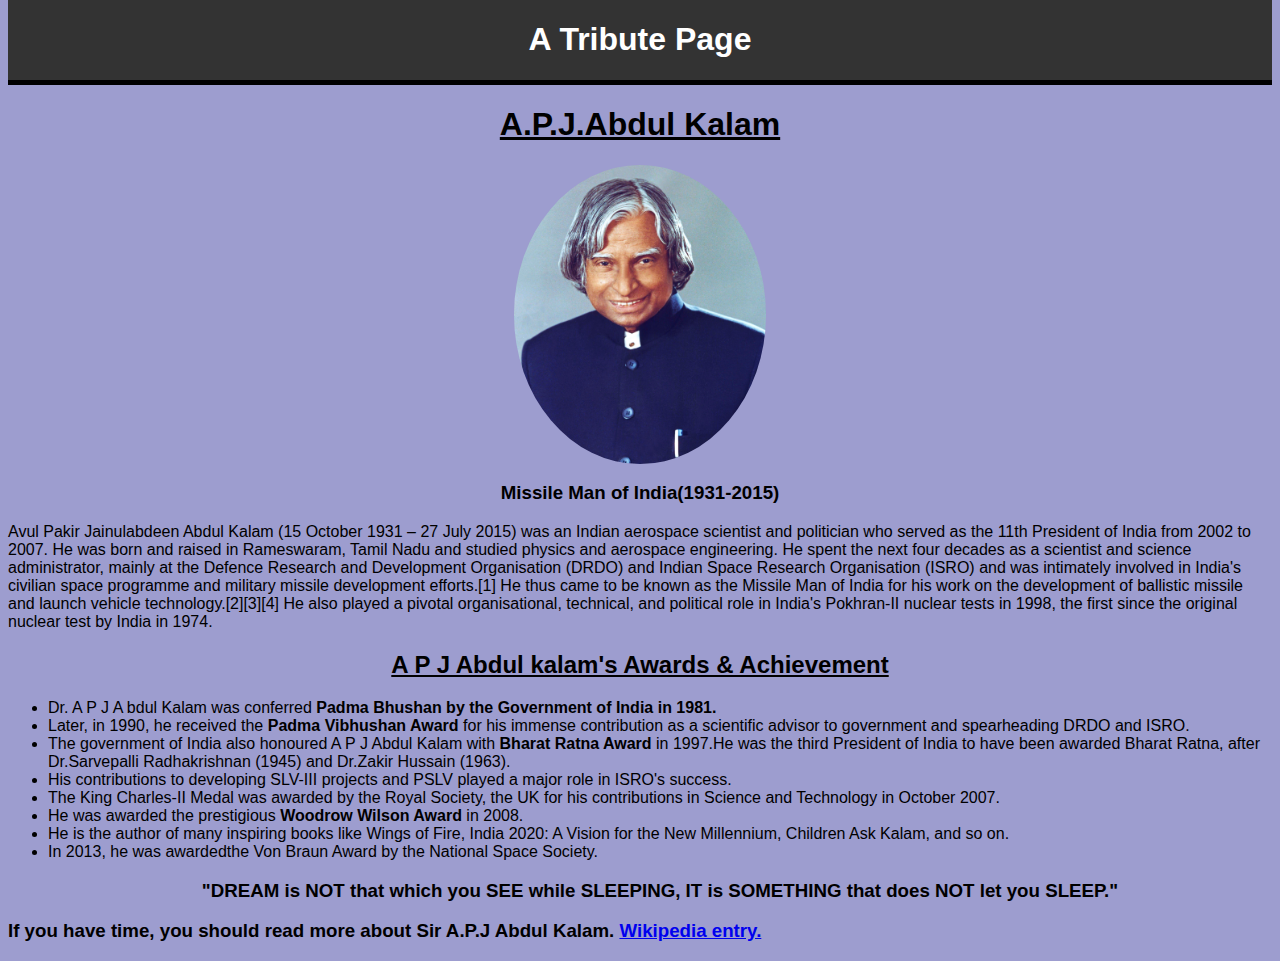
<file: HTML CSS Assignment/1. A Tribute Page/index.html>
<!DOCTYPE html>
<html lang="en">
<head>
    <meta charset="UTF-8">
    <meta http-equiv="X-UA-Compatible" content="IE=edge">
    <meta name="viewport" content="width=device-width, initial-scale=1.0">
    <title>A Tribute Page</title>
    <link rel="stylesheet" href="style.css">
</head>
<body>
    <div class="navbar">
        <h1>A Tribute Page</h1>
    </div>
    <div>
        <h1 class="heading">A.P.J.Abdul Kalam</h1>
        <img src="img.jpg" alt="photo">
        <h3><b><center>Missile Man of India(1931-2015)</center></b><h3p>
    </div>
    <div>
        <p>Avul Pakir Jainulabdeen Abdul Kalam (15 October 1931 – 27 July 2015) was an Indian aerospace scientist and 
            politician who served as the 11th President of India from 2002 to 2007. He was born and raised in Rameswaram,
             Tamil Nadu and studied physics and aerospace engineering. He spent the next four decades as a scientist and 
             science administrator, mainly at the Defence Research and Development Organisation (DRDO) and Indian Space 
             Research Organisation (ISRO) and was intimately involved in India's civilian space programme and military 
             missile development efforts.[1] He thus came to be known as the Missile Man of India for his work on the 
             development of ballistic missile and launch vehicle technology.[2][3][4] He also played a pivotal 
             organisational, technical, and political role in India's Pokhran-II nuclear tests in 1998, the first since 
             the original nuclear test by India in 1974.</p>
    </div>
    <div>
        <h2>A P J Abdul kalam's Awards & Achievement</h2>
        <ul>
            <li>Dr. A P J A bdul Kalam was conferred <b>Padma Bhushan by the Government of India in 1981.</b></li>
            <li>Later, in 1990, he received the <b>Padma Vibhushan Award</b> for his immense contribution as a scientific advisor to government
                 and spearheading DRDO and ISRO.</li>
            <li>The government of India also honoured A P J Abdul Kalam with <b>Bharat Ratna Award</b> in 1997.He was the third President of 
                India to have been awarded Bharat Ratna, after Dr.Sarvepalli Radhakrishnan (1945) and Dr.Zakir Hussain (1963).</li>
            <li>His contributions to developing SLV-III projects and PSLV played a major role in ISRO's success.</li>
            <li>The King Charles-II Medal was awarded by the Royal Society, the UK for his contributions in Science and Technology in October 
                2007.</li>
            <li>He was awarded the prestigious <b>Woodrow Wilson Award</b> in 2008.</li>
            <li>He is the author of many inspiring books like Wings of Fire, India 2020: A Vision for the New Millennium, Children Ask Kalam, 
                and so on.</li>
            <li>In 2013, he was awardedthe Von Braun Award by the National Space Society.</li>
            <h3><center>"DREAM is NOT that which you SEE while SLEEPING, IT is SOMETHING that does NOT let you SLEEP."</center></h3>
        </ul>
        <h3>If you have time, you should read more about Sir A.P.J Abdul Kalam. <a href="https://en.wikipedia.org/wiki/A._P._J._Abdul_Kalam">Wikipedia entry.</a></h3>
    </div>
</body>
</html>
</file>
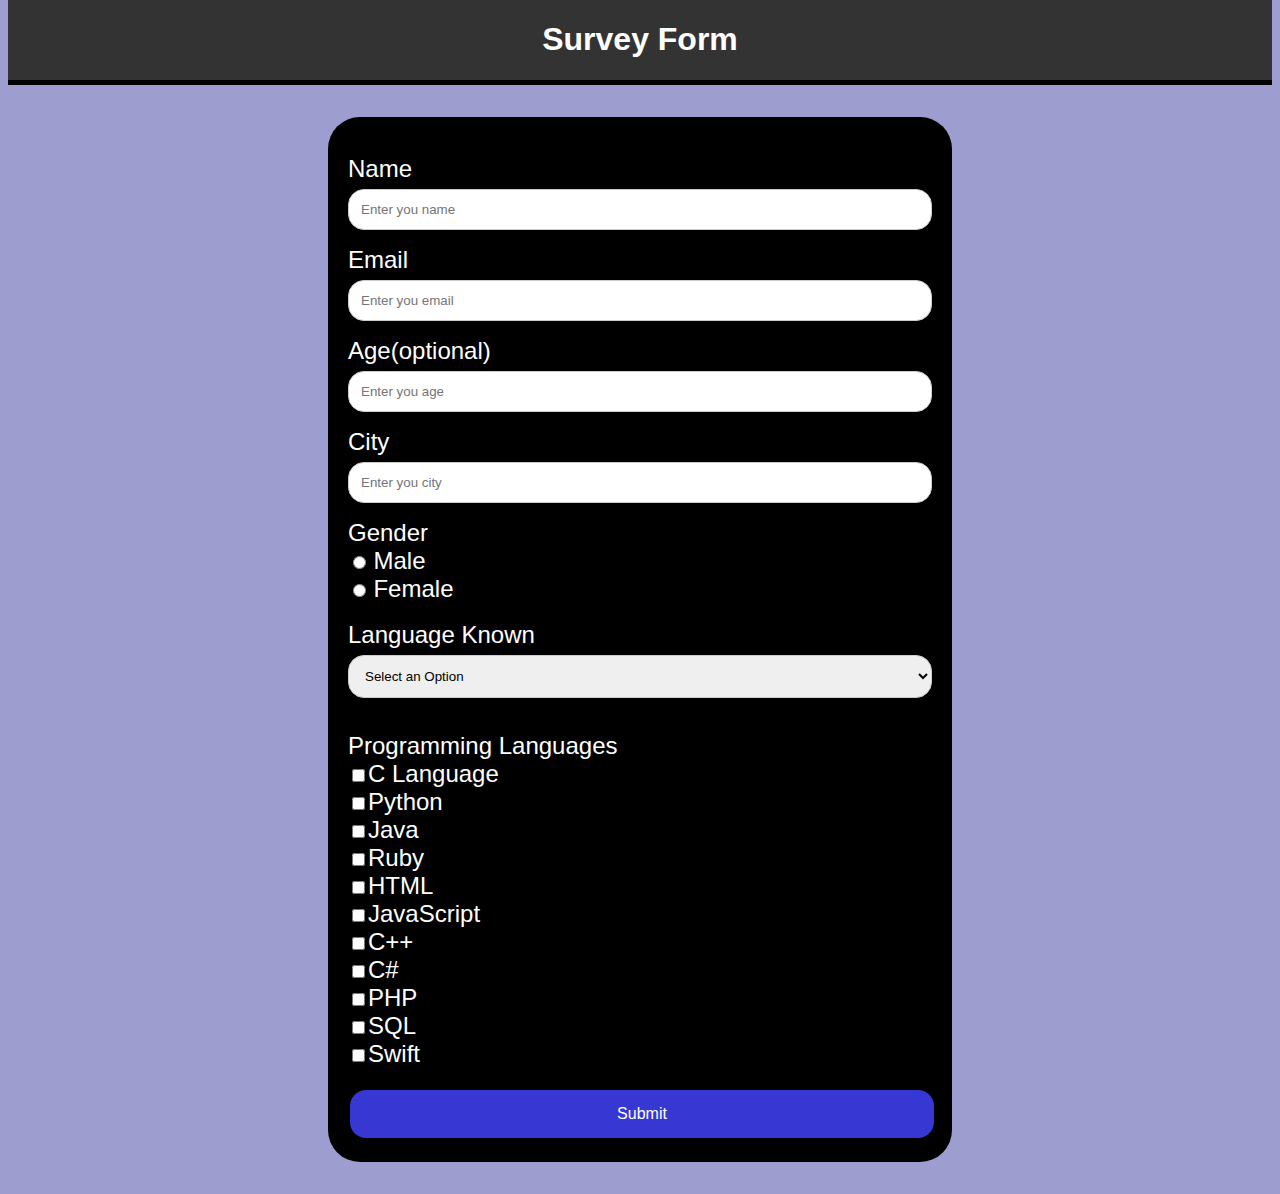
<file: HTML CSS Assignment/2. Webpage Including Form/index.html>
<!DOCTYPE html>
<html lang="en">
<head>
    <meta charset="UTF-8">
    <meta http-equiv="X-UA-Compatible" content="IE=edge">
    <meta name="viewport" content="width=device-width, initial-scale=1.0">
    <title>Webpage Including Form</title>
    <link rel="stylesheet" href="style.css">
</head>
<body>
    <div class="navbar">
        <h1>Survey Form</h1>
    </div>
    <div class="container">
        <form action="#">
            <br/>
            <label for="name">Name</label><br/>
            <input type="text" name="name" id="name" placeholder="Enter you name" required>
            <br/>
            <label for="email">Email</label><br/>
            <input type="email" name="email" id="email" placeholder="Enter you email" required>
            <br/>
            <label for="age">Age(optional)</label><br/>
            <input type="number" name="age" id="age" placeholder="Enter you age" min="1" max="100" step="1">
            <br/>
            <label for="city">City</label>
            <input type="text" name="City" id="city" placeholder="Enter you city">
            <br/>
            <label for="gender">Gender</label><br/>
            <input type="radio" name="gender" id="male" value="male">
            <label for="male">Male</label><br/>
            <input type="radio" name="gender" id="female" value="female">
            <label for="female">Female</label>
            <br/><br/>
            <label for="lang">Language Known</label>
            <div class="see">
              <select name="lang" class="select1">
                <option value="Telugu">Select an Option</option>
                <option value="Telugu">Telugu</option>
                <option value="Hindi">Hindi</option>
                <option value="Urdu">Urdu</option>
                <option value="Punjabi">Punjabi</option>
                <option value="Tamil">Tamil</option>
                <option value="English">English</option>
                <option value="Japanese">Japanese</option>
                <option value="Espanol">Espanol</option>
              </select>
            </div>
            <br/>
            <label for="">Programming Languages</label>
            <div class="checkbox">
                <label><input type="checkbox" value="">C Language</label>
            </div>
            <div class="checkbox">
                <label><input type="checkbox" value="">Python</label>
            </div>
            <div class="checkbox">
                <label><input type="checkbox" value="">Java</label>
            </div>
            <div class="checkbox">
                <label><input type="checkbox" value="">Ruby</label>
            </div>
            <div class="checkbox">
                <label><input type="checkbox" value="">HTML</label>
            </div>
            <div class="checkbox">
                <label><input type="checkbox" value="">JavaScript</label>
            </div>
            <div class="checkbox">
                <label><input type="checkbox" value="">C++</label>
            </div>
            <div class="checkbox">
                <label><input type="checkbox" value="">C#</label>
            </div>
            <div class="checkbox">
                <label><input type="checkbox" value="">PHP</label>
            </div>
            <div class="checkbox">
                <label><input type="checkbox" value="">SQL</label>
            </div><div class="checkbox">
                <label><input type="checkbox" value="">Swift</label>
            </div>
             <br/> 
            <button class="button">Submit</button>
                

        </form>
    </div>
</body>
</html>
</file>
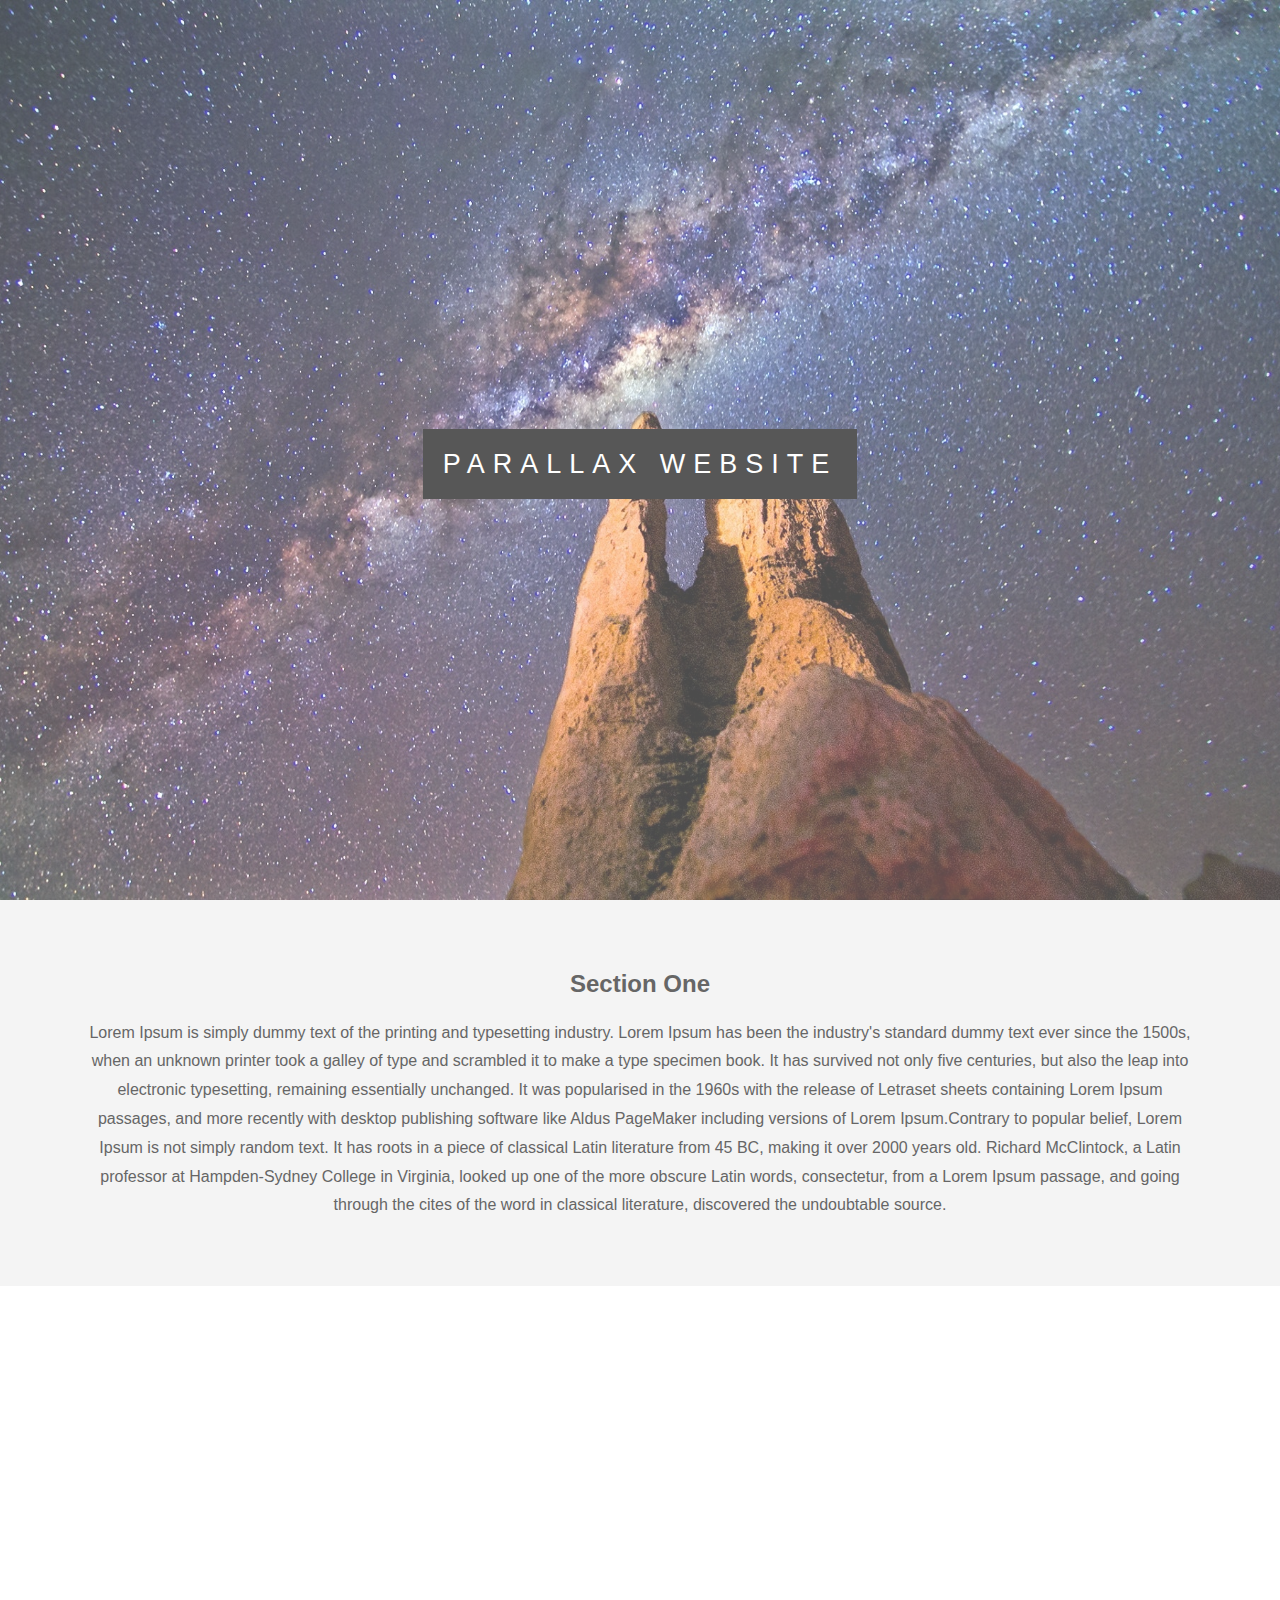
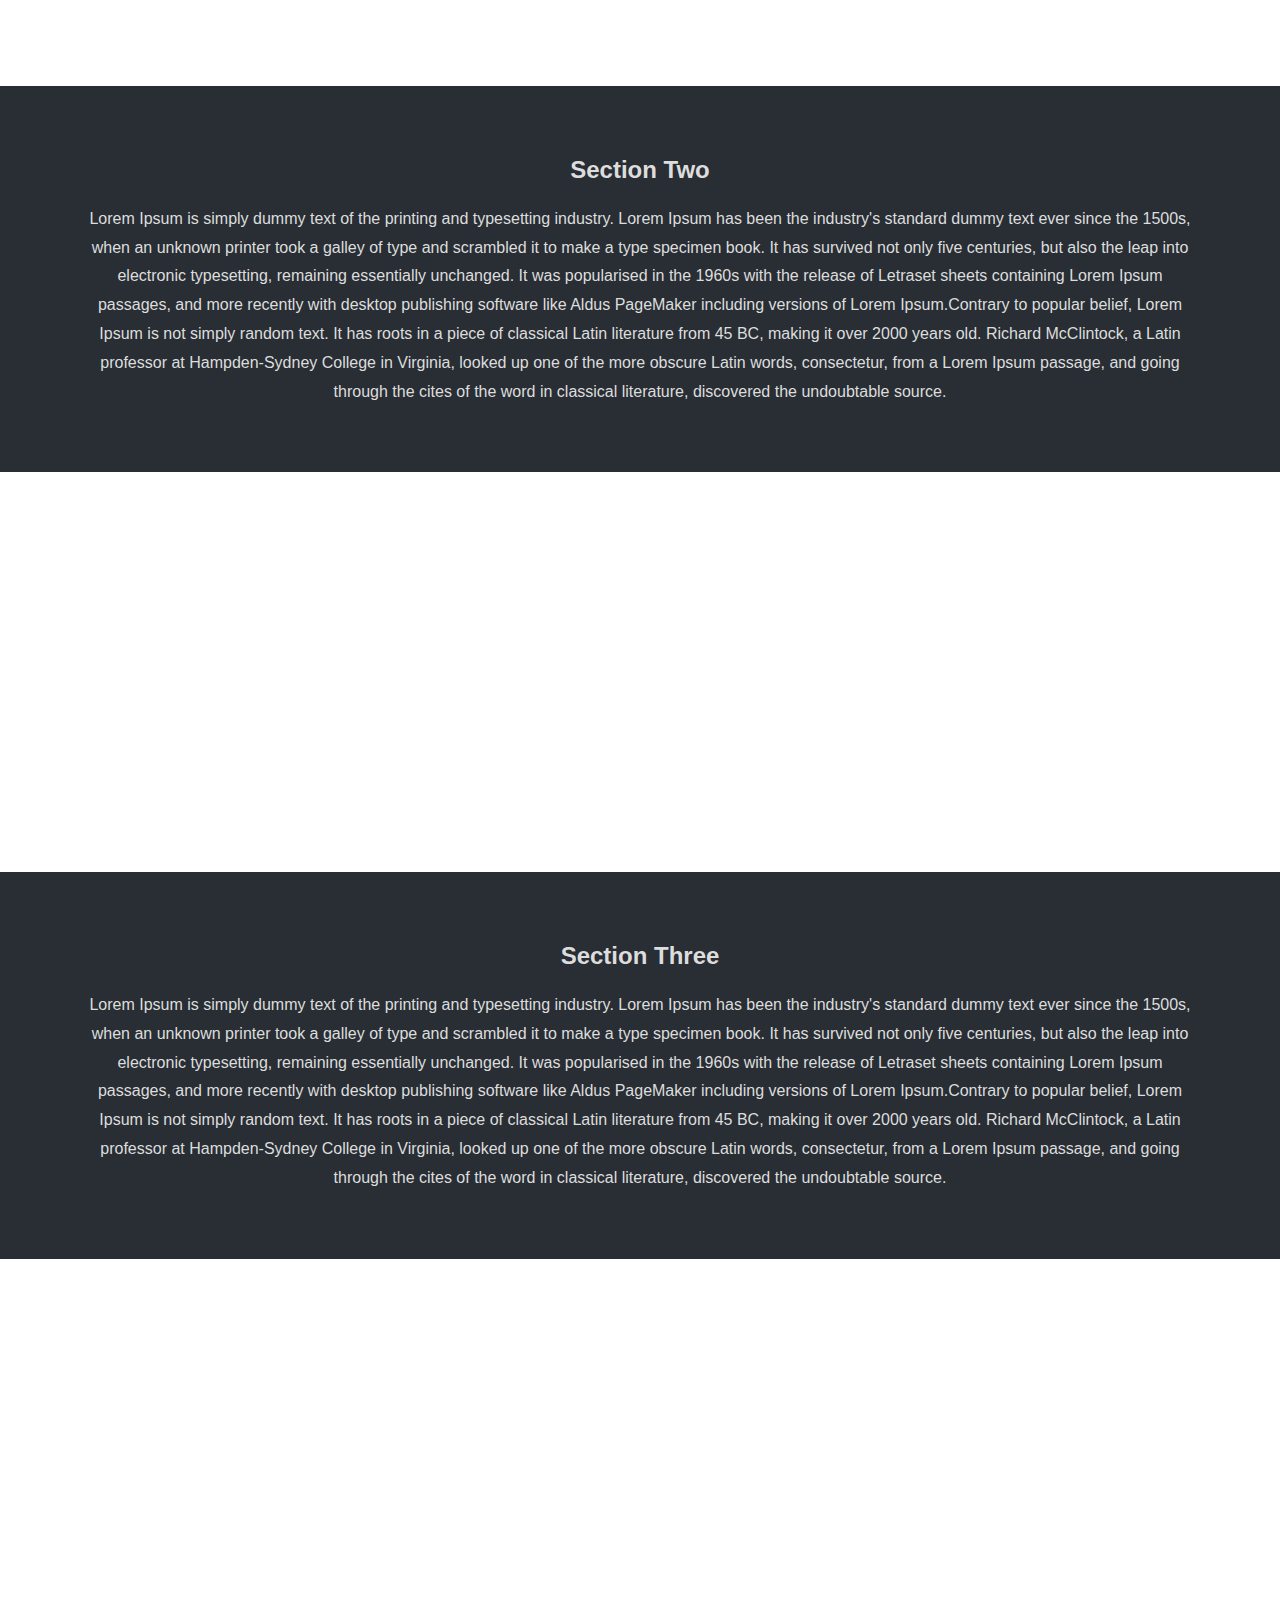
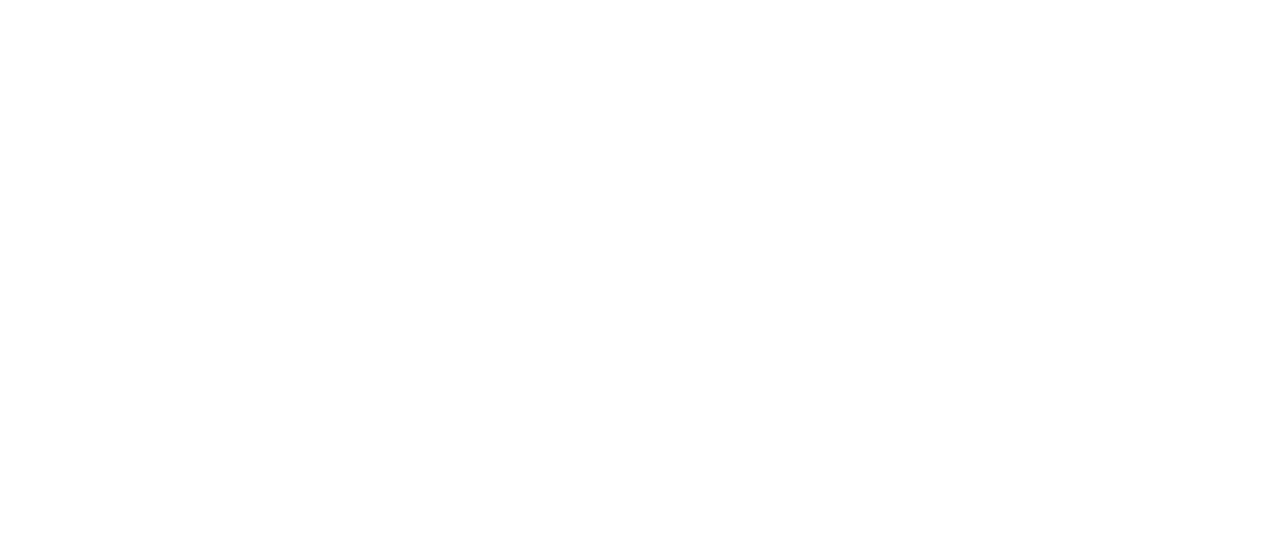
<file: HTML CSS Assignment/3. Parallax Website/index.html>
<!DOCTYPE html>
<html lang="en">
<head>
  <meta charset="UTF-8">
  <meta http-equiv="X-UA-Compatible" content="IE=edge">
  <meta name="viewport" content="width=device-width, initial-scale=1.0">
  <title>Parallax Website</title>
  <link rel="stylesheet" href="style.css">
</head>
<body>
  <div class="pimg1">
    <div class="ptext">
      <span class="border">
        Parallax Website
      </span>
    </div>
  </div>

  <section class="section section-light">
    <h2>Section One</h2>
    <p>Lorem Ipsum is simply dummy text of the printing and typesetting industry. Lorem Ipsum has been the industry's standard dummy text ever 
      since the 1500s, when an unknown printer took a galley of type and scrambled it to make a type specimen book. It has survived not only 
      five centuries, but also the leap into electronic typesetting, remaining essentially unchanged. It was popularised in the 1960s with the 
      release of Letraset sheets containing Lorem Ipsum passages, and more recently with desktop publishing software like Aldus PageMaker 
      including versions of Lorem Ipsum.Contrary to popular belief, Lorem Ipsum is not simply random text. It has roots in a piece of classical 
      Latin literature from 45 BC, making it over 2000 years old. Richard McClintock, a Latin professor at Hampden-Sydney College in Virginia, 
      looked up one of the more obscure Latin words, consectetur, from a Lorem Ipsum passage, and going through the cites of the word in 
      classical literature, discovered the undoubtable source.</p>
  </section>

  <div class="pimg2">
    <div class="ptext">
      <span class="border trans">
        Image Two Text
      </span>
    </div>
  </div>
  <section class="section section-dark">
    <h2>Section Two</h2>
    <p>Lorem Ipsum is simply dummy text of the printing and typesetting industry. Lorem Ipsum has been the industry's standard dummy text ever 
      since the 1500s, when an unknown printer took a galley of type and scrambled it to make a type specimen book. It has survived not only 
      five centuries, but also the leap into electronic typesetting, remaining essentially unchanged. It was popularised in the 1960s with the 
      release of Letraset sheets containing Lorem Ipsum passages, and more recently with desktop publishing software like Aldus PageMaker 
      including versions of Lorem Ipsum.Contrary to popular belief, Lorem Ipsum is not simply random text. It has roots in a piece of classical 
      Latin literature from 45 BC, making it over 2000 years old. Richard McClintock, a Latin professor at Hampden-Sydney College in Virginia, 
      looked up one of the more obscure Latin words, consectetur, from a Lorem Ipsum passage, and going through the cites of the word in 
      classical literature, discovered the undoubtable source.</p>
  </section>

  <div class="pimg3">
    <div class="ptext">
      <span class="border trans">
        Image Three Text
      </span>
    </div>
  </div>
  <section class="section section-dark">
    <h2>Section Three</h2>
    <p>Lorem Ipsum is simply dummy text of the printing and typesetting industry. Lorem Ipsum has been the industry's standard dummy text ever 
      since the 1500s, when an unknown printer took a galley of type and scrambled it to make a type specimen book. It has survived not only 
      five centuries, but also the leap into electronic typesetting, remaining essentially unchanged. It was popularised in the 1960s with the 
      release of Letraset sheets containing Lorem Ipsum passages, and more recently with desktop publishing software like Aldus PageMaker 
      including versions of Lorem Ipsum.Contrary to popular belief, Lorem Ipsum is not simply random text. It has roots in a piece of classical 
      Latin literature from 45 BC, making it over 2000 years old. Richard McClintock, a Latin professor at Hampden-Sydney College in Virginia, 
      looked up one of the more obscure Latin words, consectetur, from a Lorem Ipsum passage, and going through the cites of the word in 
      classical literature, discovered the undoubtable source.</p>
  </section>

  <div class="pimg1">
    <div class="ptext">
      <span class="border trans">
        Image One Text
      </span>
    </div>
  </div>
</body>
</html>
</file>
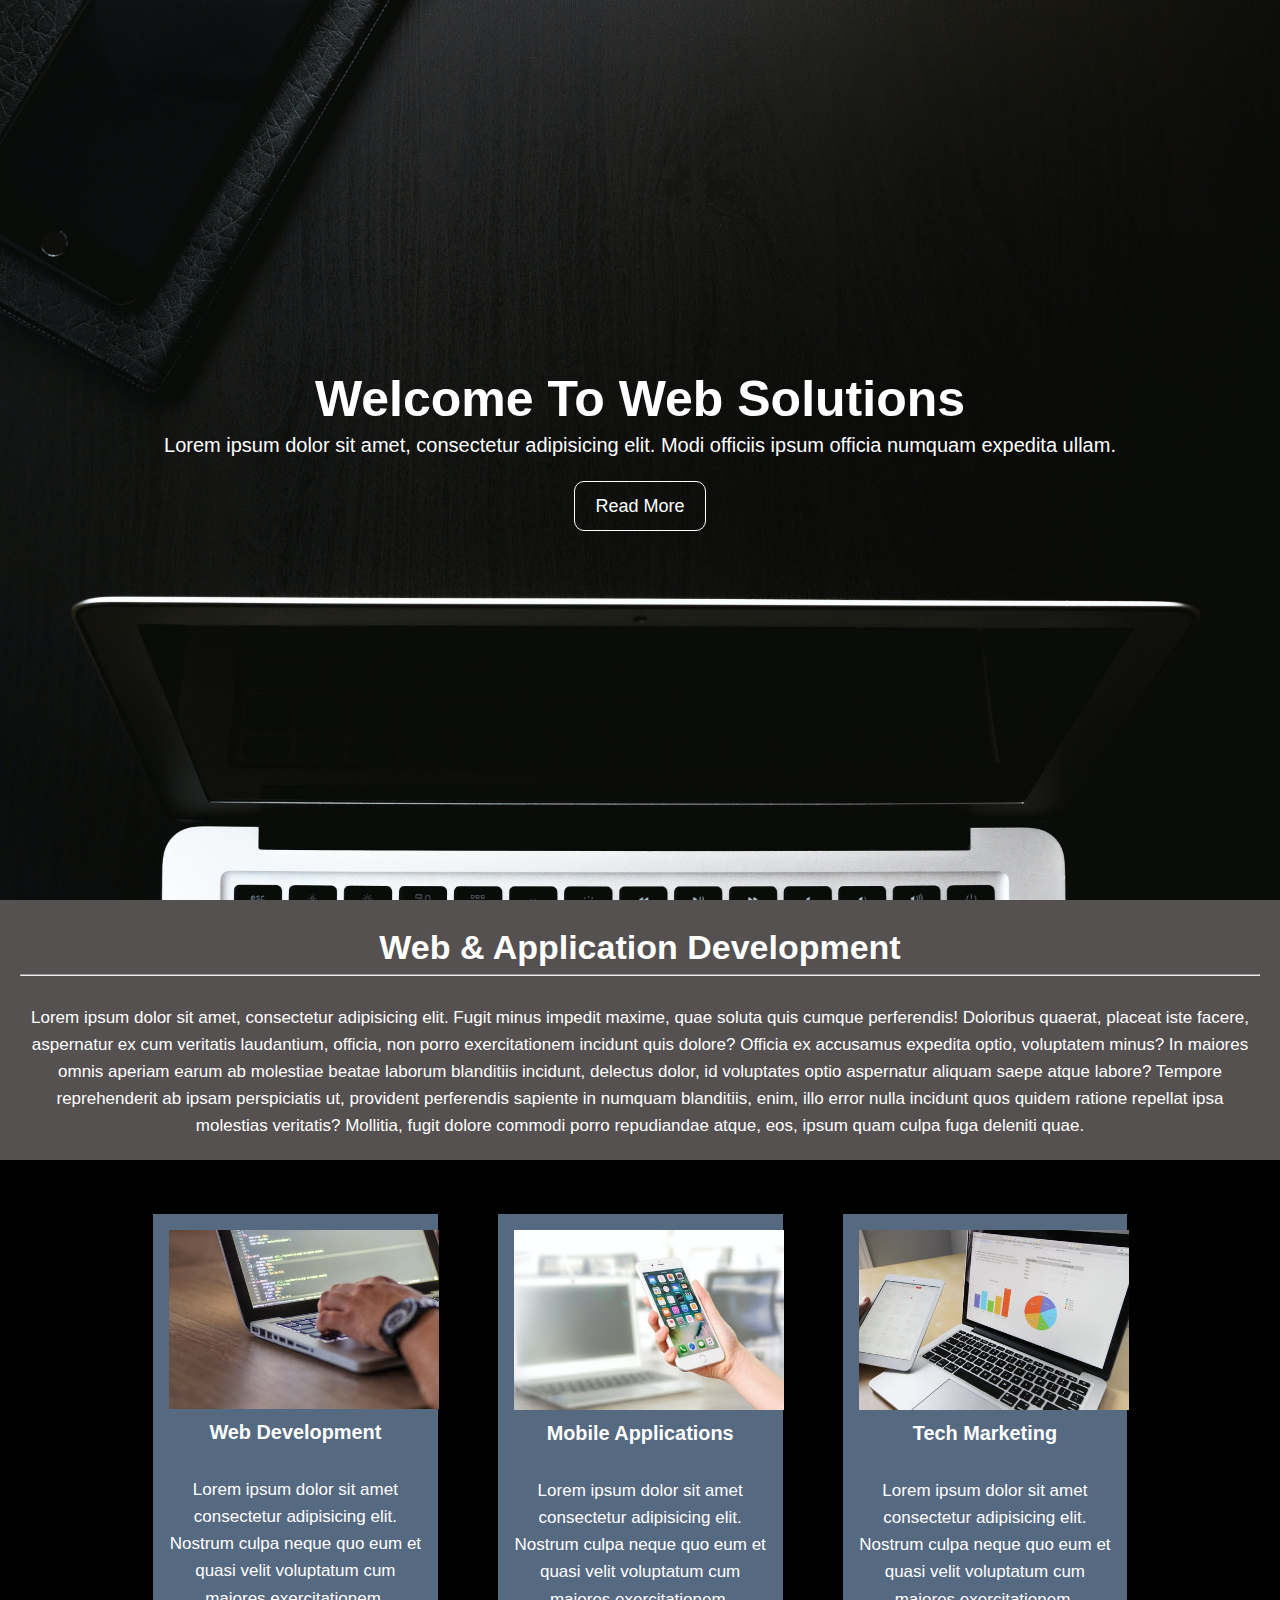
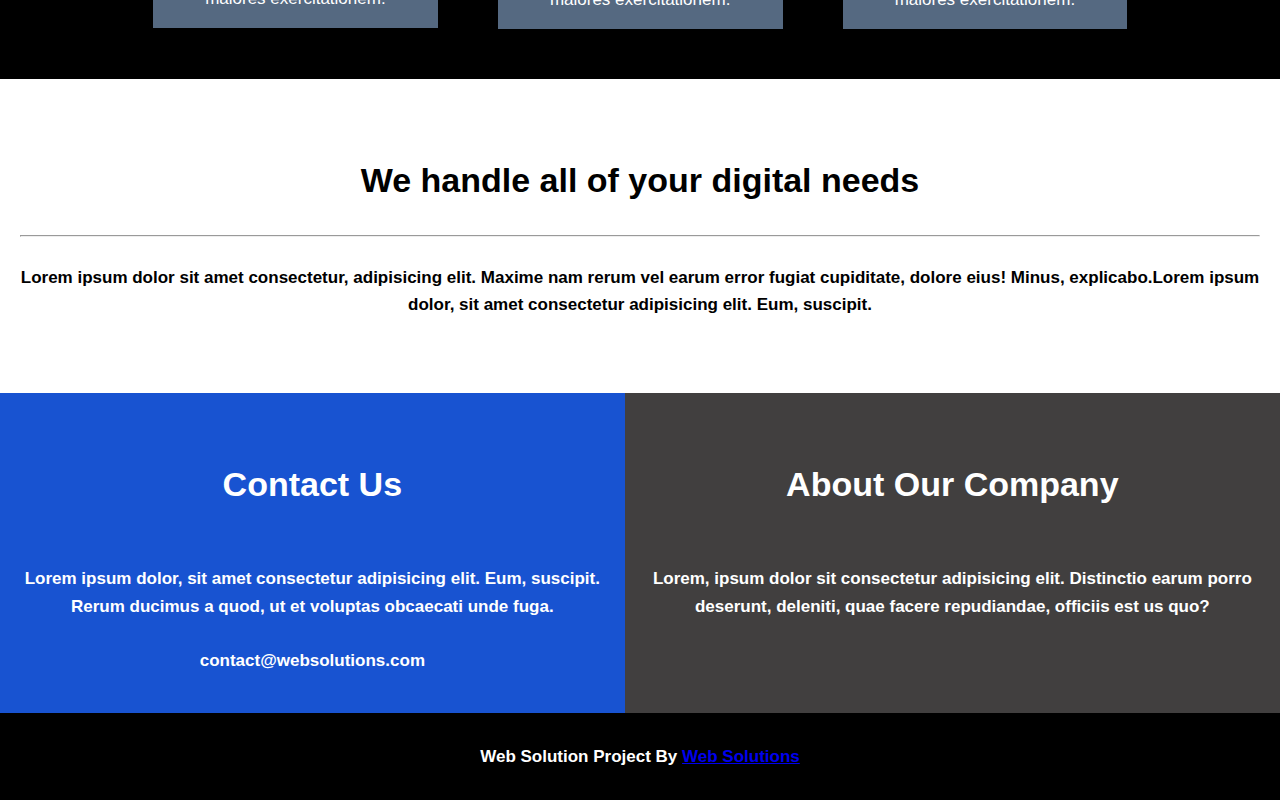
<file: HTML CSS Assignment/4. Landing Page/index.html>
<!DOCTYPE html>
<html lang="en">
<head>
    <meta charset="UTF-8">
    <meta http-equiv="X-UA-Compatible" content="IE=edge">
    <meta name="viewport" content="width=device-width, initial-scale=1.0">
    <title>Landing Page</title>
    <link rel="stylesheet" href="style.css">
</head>
<body>
    <header id="showcase">
        <h1>Welcome To Web Solutions</h1>
        <p>Lorem ipsum dolor sit amet, consectetur adipisicing elit. Modi officiis ipsum officia numquam expedita ullam.</p>
        <a href="#section-b" class="button">Read More</a>
      </header>
      <section id="section-a">
          <h1>Web & Application Development</h1>
          <hr><br>
        <p>Lorem ipsum dolor sit amet, consectetur adipisicing elit. Fugit minus impedit maxime, quae soluta quis cumque perferendis! Doloribus quaerat, placeat iste facere, aspernatur ex cum veritatis laudantium, officia, non porro exercitationem incidunt quis dolore? Officia ex accusamus expedita optio, voluptatem minus? In maiores omnis aperiam earum ab molestiae beatae laborum blanditiis incidunt, delectus dolor, id voluptates optio aspernatur aliquam saepe atque labore? Tempore reprehenderit ab ipsam perspiciatis ut, provident perferendis sapiente in numquam blanditiis, enim, illo error nulla incidunt quos quidem ratione repellat ipsa molestias veritatis? Mollitia, fugit dolore commodi porro repudiandae atque, eos, ipsum quam culpa fuga deleniti quae.</p>
      </section>
      <section id="section-b" class="grid">
          <br><br>
        <div class="row">
            <div class="column">
              <div class="card">
                <img src="img/photo2.jpg" width="270em"><br>
                <h3>Web Development</h3><br>
                <p>Lorem ipsum dolor sit amet consectetur adipisicing elit. Nostrum culpa neque quo eum et quasi velit voluptatum cum maiores exercitationem.</p>
              </div>
            </div>
            
            <div class="column">
              <div class="card">
                <img src="img/photo3.jpeg" width="270em"><br>
                <h3>Mobile Applications</h3><br>
                <p>Lorem ipsum dolor sit amet consectetur adipisicing elit. Nostrum culpa neque quo eum et quasi velit voluptatum cum maiores exercitationem.</p>
              </div>
            </div>
            <div class="column">
                <div class="card">
                  <img src="img/photo4.jpeg" width="270em"><br>
                  <h3>Tech Marketing</h3><br>
                  <p>Lorem ipsum dolor sit amet consectetur adipisicing elit. Nostrum culpa neque quo eum et quasi velit voluptatum cum maiores exercitationem.</p>
                </div>
            </div>
      </section>
      <section id="section-c">
          <br><br>
        <h1>We handle all of your digital needs</h1><br>
        <hr><br>
      <h4>Lorem ipsum dolor sit amet consectetur, adipisicing elit. Maxime nam rerum vel earum error fugiat cupiditate, dolore eius! Minus, explicabo.Lorem ipsum dolor, sit amet consectetur adipisicing elit. Eum, suscipit.</h4>
        <br><br>
    </section>
      <section id="section-d">
        <div class="box-1">
            <h1>Contact Us</h1>
            <br><br>
         <p><b>Lorem ipsum dolor, sit amet consectetur adipisicing elit. Eum, suscipit. Rerum ducimus a quod, ut et voluptas obcaecati unde fuga.</b></p>
        <br>
        <p><b>contact@websolutions.com</b></p>
        </div>
        <div class="box-2">
            <h1>About Our Company</h1>
            <br><br>
         <p><b>Lorem, ipsum dolor sit consectetur adipisicing elit. Distinctio earum porro deserunt, deleniti, quae facere repudiandae, officiis est us quo?</b></p>
        </div>
      </section>
      <footer>
          <h4>Web Solution Project By <a href="#">Web Solutions</a><h4>
      </footer>
</body>
</html>
</file>
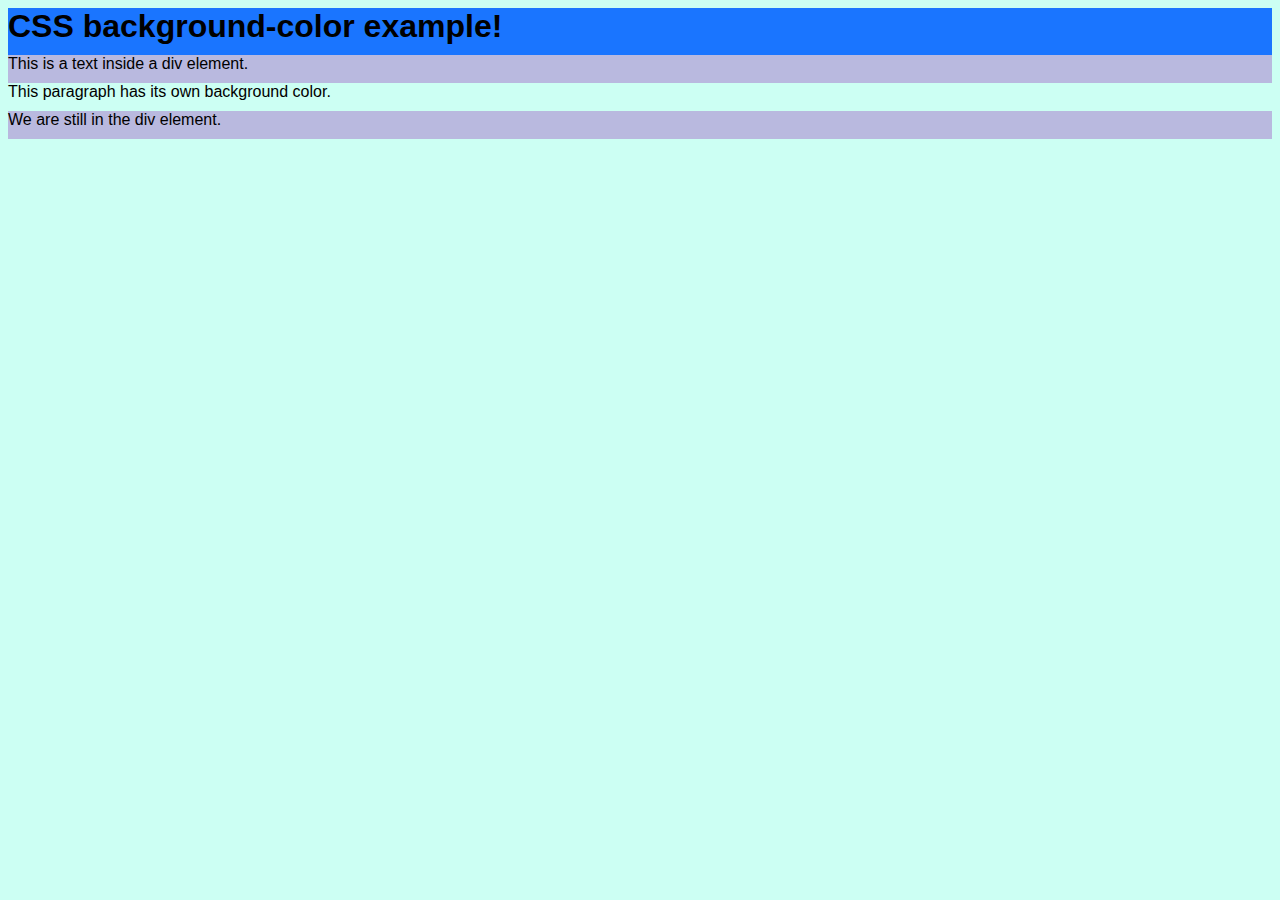
<file: CSS Assignment/Question 1/index1.html>
<!DOCTYPE html>
<html lang="en">
<head>
    <meta charset="UTF-8">
    <meta http-equiv="X-UA-Compatible" content="IE=edge">
    <meta name="viewport" content="width=device-width, initial-scale=1.0">
    <title>Question 1</title>
    <link rel="stylesheet" href="style1.css">
</head>
<body>
    <header>
        <h1>CSS background-color example!</h1>
    </header>
    <div>
        <div class="pg">
            <p>This is a text inside a div element.</p>
        </div>
        <div class="pg2">
            <p>This paragraph has its own background color.</p>
        </div>
        <div class="pg3">
            <p>We are still in the div element.</p>
        </div>
    </div>
</body>
</html>
</file>
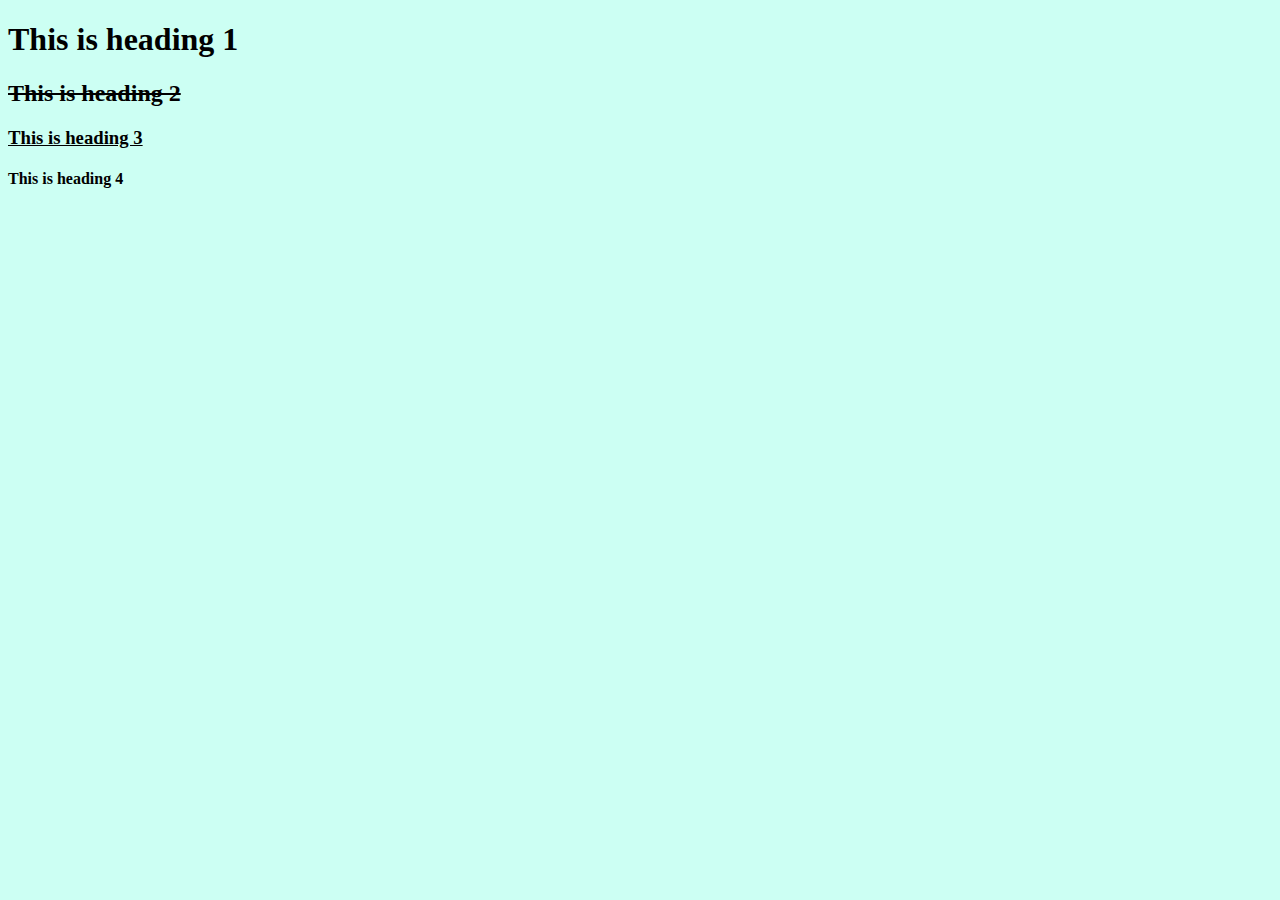
<file: CSS Assignment/Question 2/index2.html>
<!DOCTYPE html>
<html lang="en">
<head>
    <meta charset="UTF-8">
    <meta http-equiv="X-UA-Compatible" content="IE=edge">
    <meta name="viewport" content="width=device-width, initial-scale=1.0">
    <title>Question 2</title>
    <link rel="stylesheet" href="style2.css">
</head>
<body>
    <h1>This is heading 1</h1>
    <h2>This is heading 2</h2>
    <h3>This is heading 3</h3>
    <h4>This is heading 4</h4>
</body>
</html>
</file>
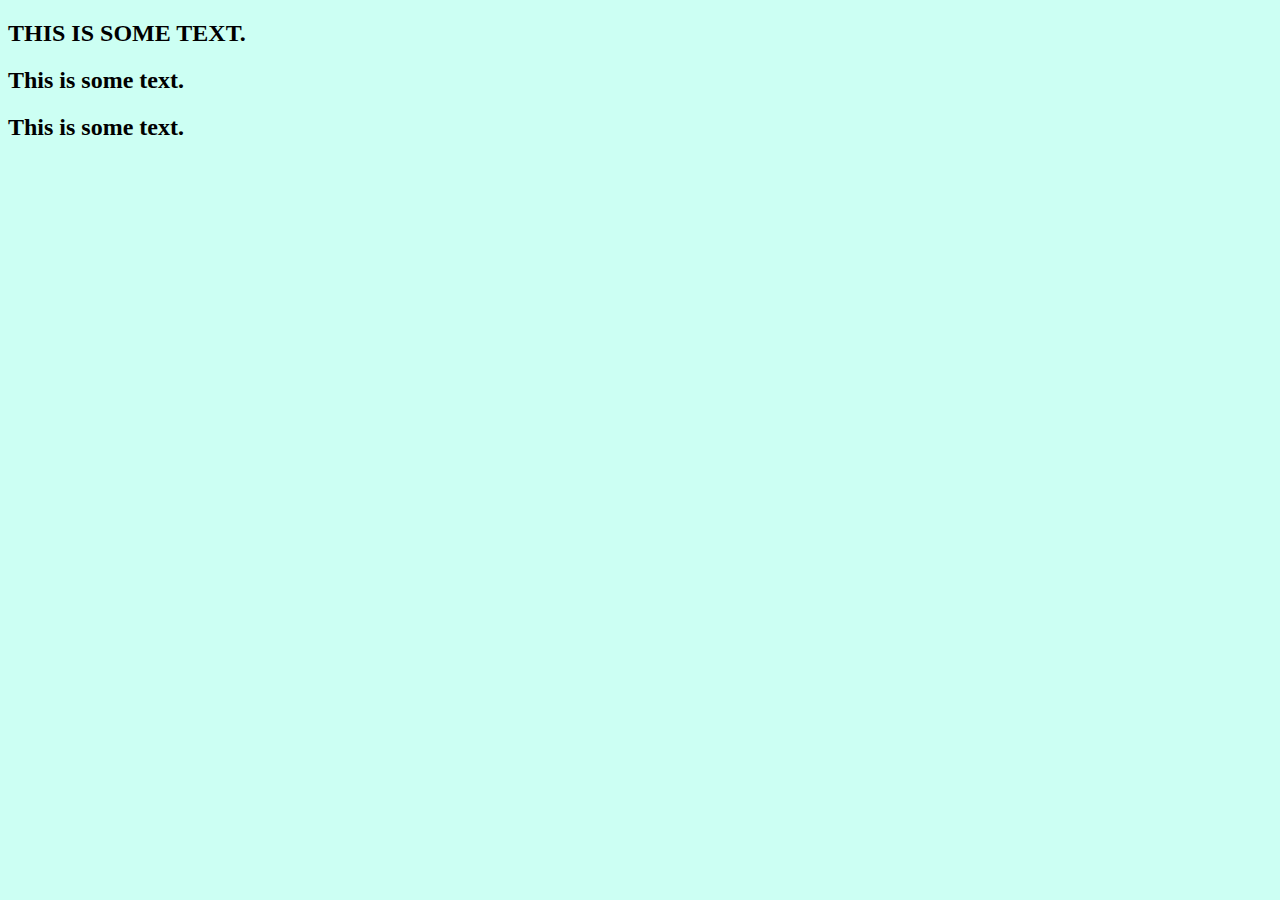
<file: CSS Assignment/Question 3/index3.html>
<!DOCTYPE html>
<html lang="en">
<head>
    <meta charset="UTF-8">
    <meta http-equiv="X-UA-Compatible" content="IE=edge">
    <meta name="viewport" content="width=device-width, initial-scale=1.0">
    <title>Question 3</title>
    <link rel="stylesheet" href="style3.css">
</head>
<body>
    <h2 class="pg">This is some text.</h2>
    <h2>This is some text.</h2>
    <h2>This is some text.</h2>
</body>
</html>
</file>
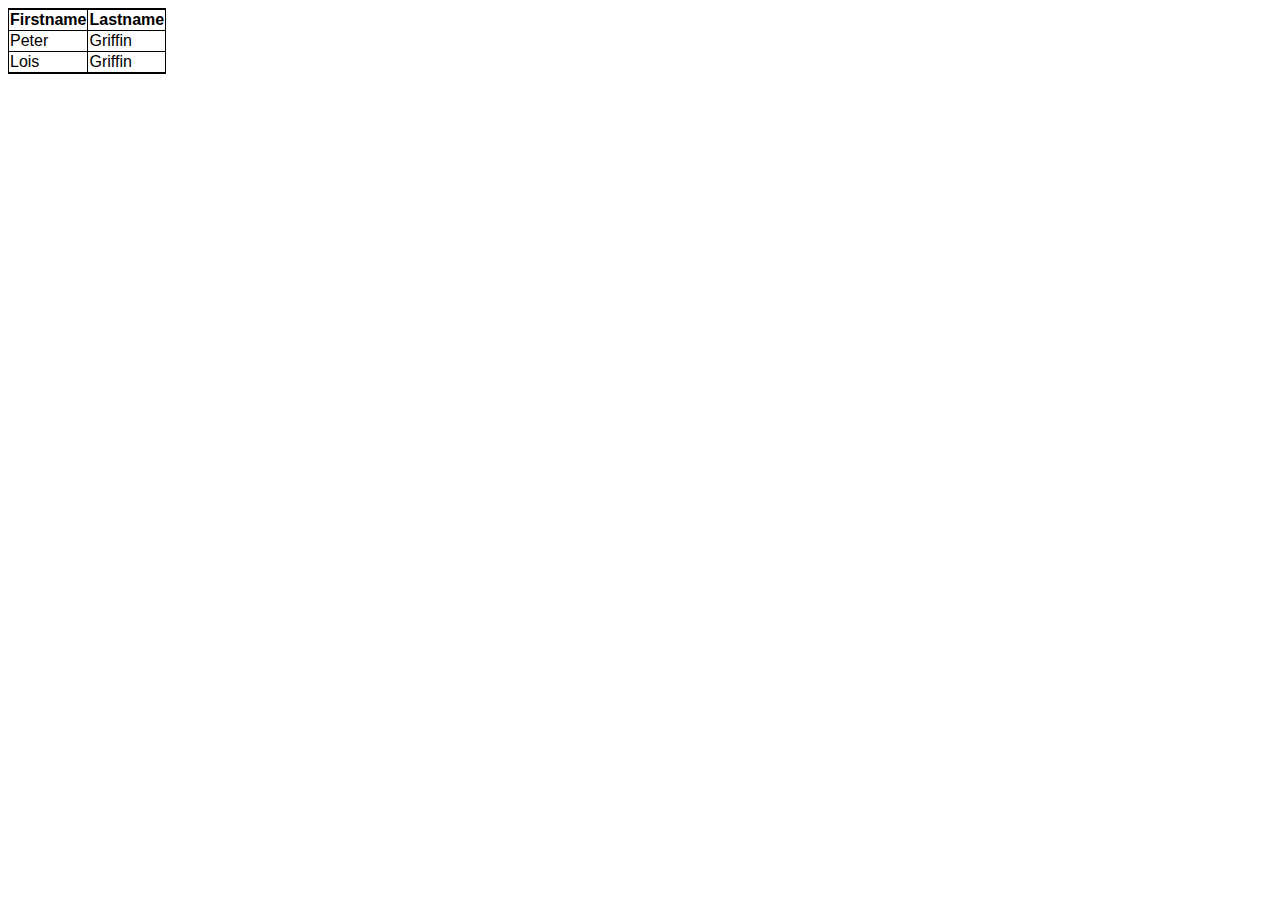
<file: CSS Assignment/Question 5/index5.html>
<!DOCTYPE html>
<html lang="en">
<head>
    <meta charset="UTF-8">
    <meta http-equiv="X-UA-Compatible" content="IE=edge">
    <meta name="viewport" content="width=device-width, initial-scale=1.0">
    <title>Question 5</title>
    <link rel="stylesheet" href="style5.css">
</head>
<body>
    <table>
        <tr class="pg">
            <th>Firstname</th>
            <th>Lastname</th>
        </tr>
        <tr>
            <td>Peter</td>
            <td>Griffin</td>
        </tr>
        <tr>
            <td>Lois</td>
            <td>Griffin</td>
        </tr>
    </table>
</body>
</html>
</file>
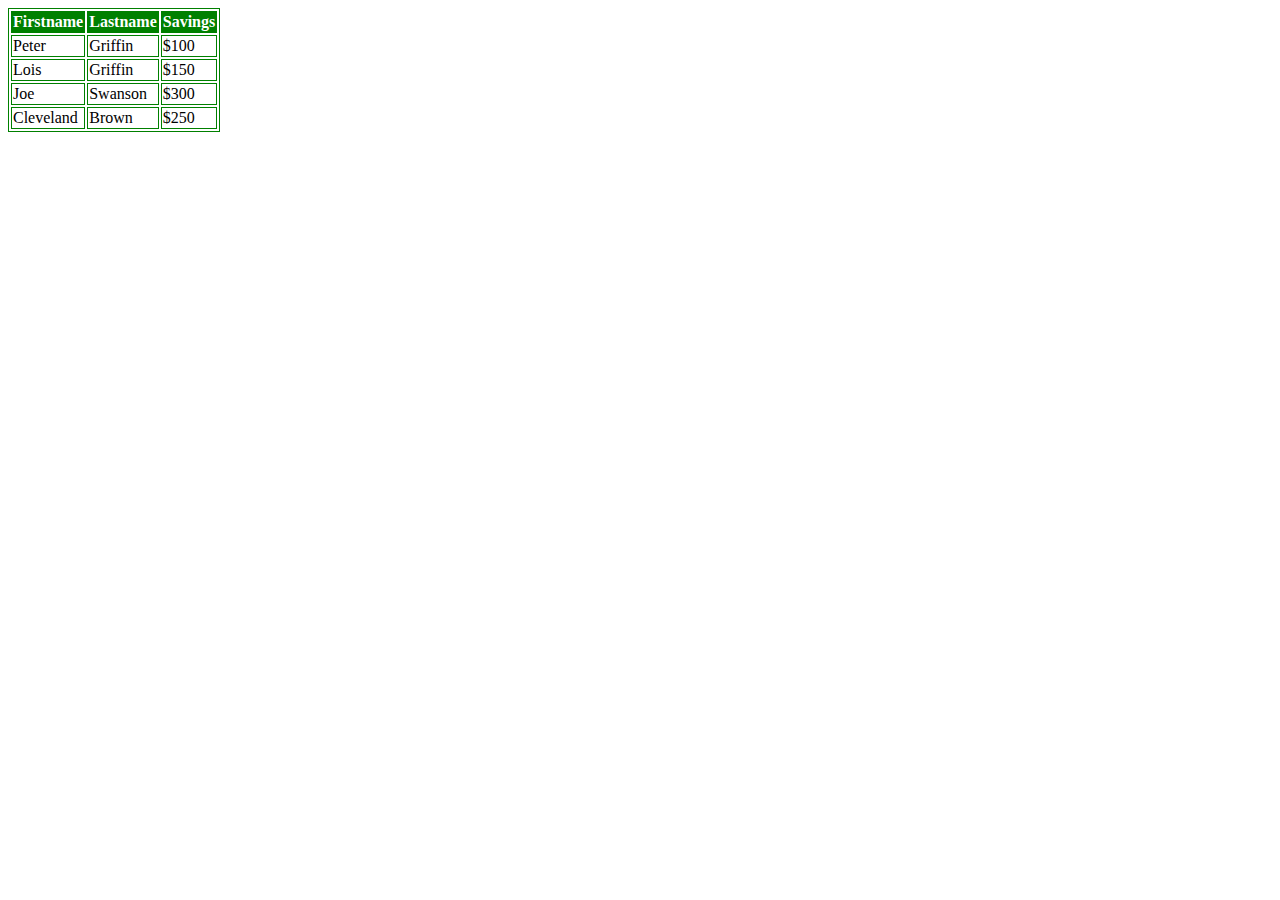
<file: CSS Assignment/Question 6/index6.html>
<!DOCTYPE html>
<html lang="en">
<head>
    <meta charset="UTF-8">
    <meta http-equiv="X-UA-Compatible" content="IE=edge">
    <meta name="viewport" content="width=device-width, initial-scale=1.0">
    <title>Question 6</title>
    <link rel="stylesheet" href="style6.css">
</head>
<body>
    <table>
        <tr>
            <th>Firstname</th>
            <th>Lastname</th>
            <th>Savings</th>
        </tr>
        <tr>
            <td>Peter</td>
            <td>Griffin</td>
            <td>$100</td>
        </tr>
        <tr>
            <td>Lois</td>
            <td>Griffin</td>
            <td>$150</td>
        </tr>
        <tr>
            <td>Joe</td>
            <td>Swanson</td>
            <td>$300</td>
        </tr>
        <tr>
            <td>Cleveland</td>
            <td>Brown</td>
            <td>$250</td>
        </tr>
    </table>
</body>
</html>
</file>
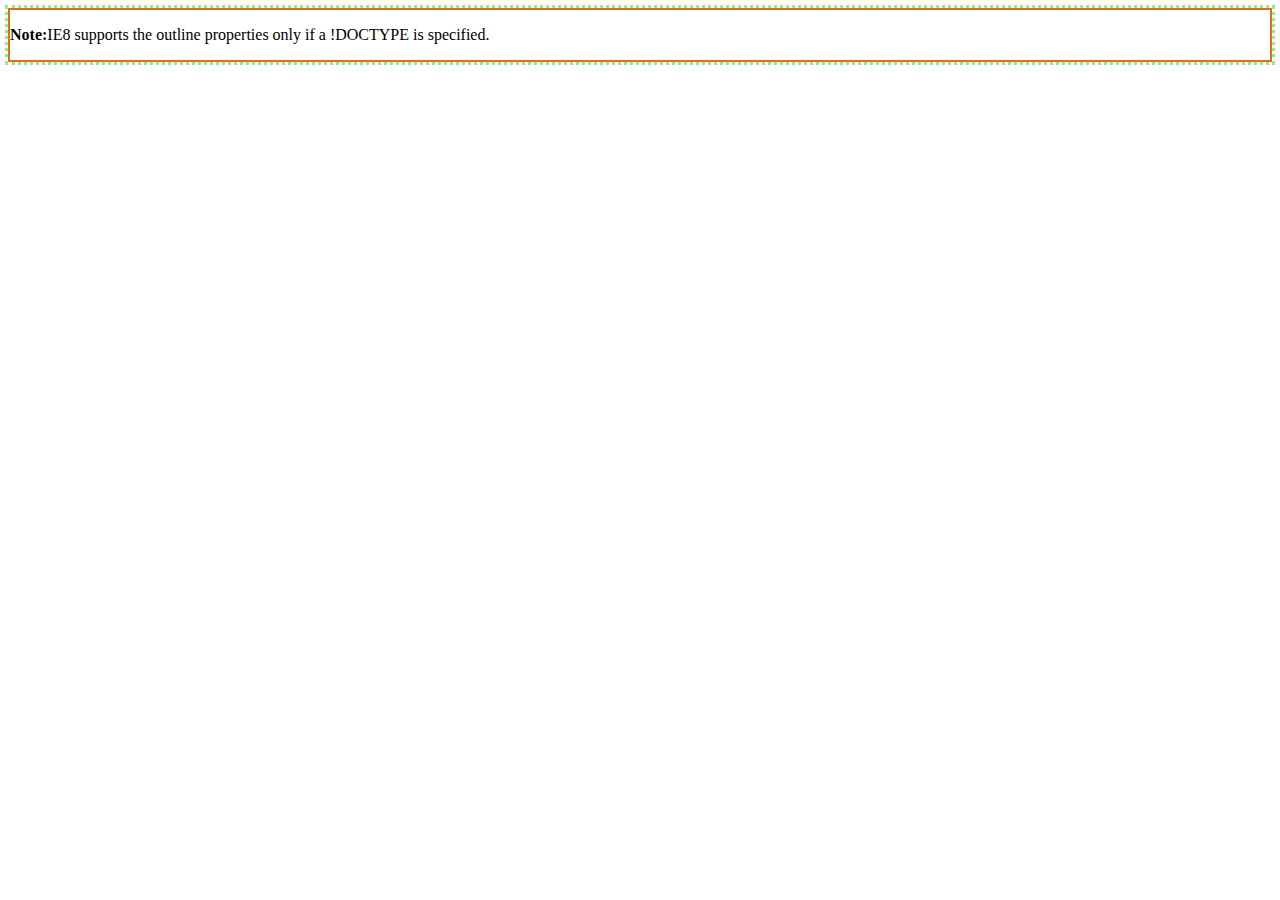
<file: CSS Assignment/Question 7/index7.html>
<!DOCTYPE html>
<html lang="en">
<head>
    <meta charset="UTF-8">
    <meta http-equiv="X-UA-Compatible" content="IE=edge">
    <meta name="viewport" content="width=device-width, initial-scale=1.0">
    <title>Question 7</title>
    <link rel="stylesheet" href="style7.css">
</head>
<body>
    <div class="note">
        <p><strong>Note:</strong>IE8 supports the outline properties only if a !DOCTYPE is specified.</p>
    </div>
</body>
</html>
</file>
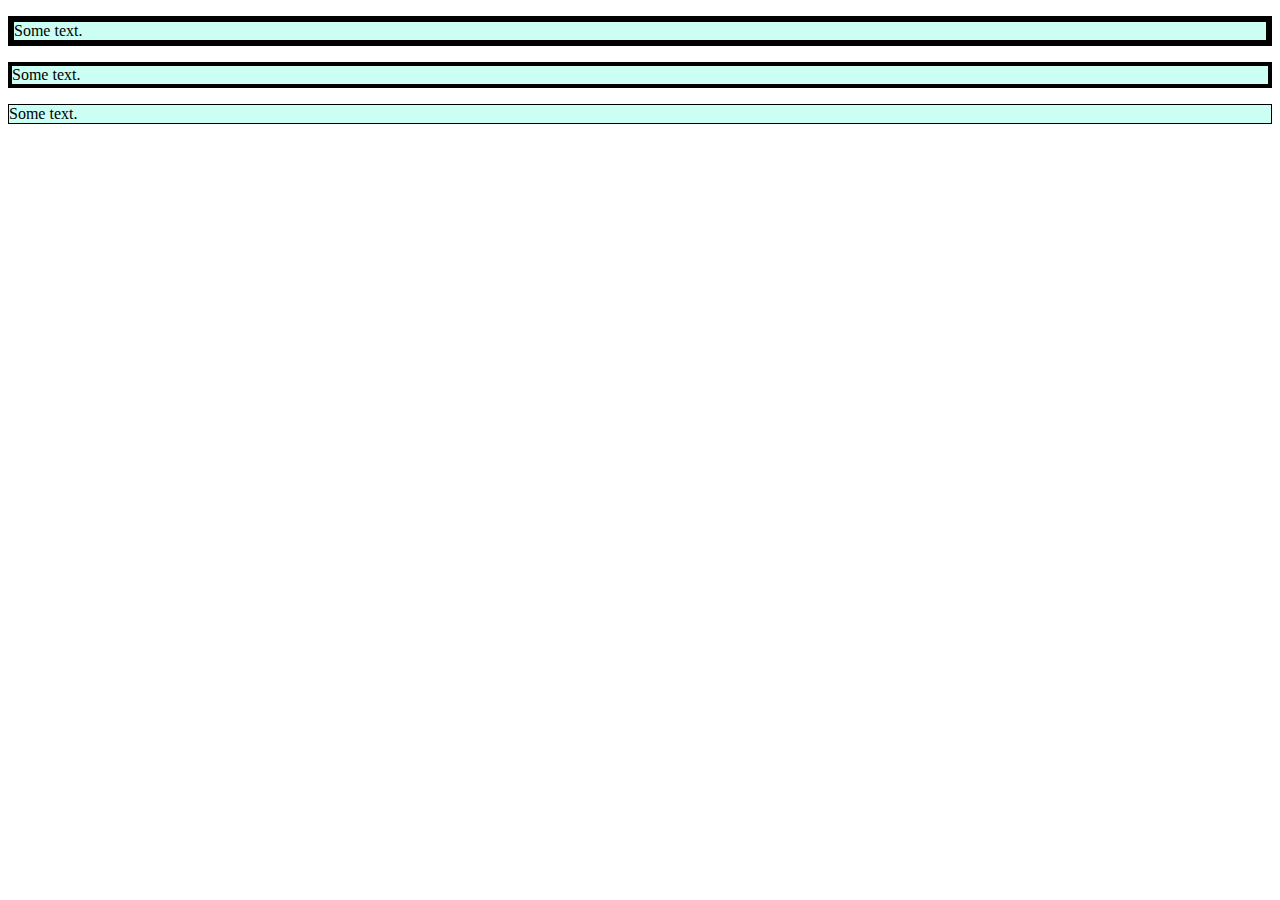
<file: CSS Assignment/Question 8/index8.html>
<!DOCTYPE html>
<html lang="en">
<head>
    <meta charset="UTF-8">
    <meta http-equiv="X-UA-Compatible" content="IE=edge">
    <meta name="viewport" content="width=device-width, initial-scale=1.0">
    <title>Question 8</title>
    <link rel="stylesheet" href="style8.css">
</head>
<body>
    <p id="p1">Some text.</p>
    <p id="p2">Some text.</p>
    <p id="p3">Some text.</p>
</body>
</html>
</file>
<file: HTML CSS Assignment/1. A Tribute Page/style.css>
body {
    background-color: rgb(157, 157, 207);
    font-family: 'Gill Sans', 'Gill Sans MT', Calibri, 'Trebuchet MS', sans-serif;
}
.navbar {
    color: white;
    margin-top: -0.5rem;
    overflow: hidden;
    background-color: #333;
    font-family: Arial;
    border-bottom: 5px solid black;
    text-align: center;
  }
.heading {
    text-align: center;
    text-decoration-line: underline;
}
h2 {
    text-align: center;
    text-decoration-line: underline;
}
img {
    width: 20%;
    height: 40%;
    border-radius: 80%;
    display: block;
    margin-left: auto;
    margin-right: auto;
}
</file>
<file: HTML CSS Assignment/2. Webpage Including Form/style.css>
body {
    background-color: rgb(157, 157, 207);
    font-family: 'Gill Sans', 'Gill Sans MT', Calibri, 'Trebuchet MS', sans-serif;
}
.navbar {
    color: white;
    margin-top: -0.5rem;
    overflow: hidden;
    background-color: #333;
    font-family: Arial;
    border-bottom: 5px solid black;
    text-align: center;
  }
  .container {

    border-radius: 2rem;
    background-color: black;
    padding: 20px;
    margin-top: 2rem;
    margin-left: 20rem;
    margin-right: 20rem;
    margin-bottom: 2rem;
  }
label {
    color: white;
    font-weight: 2px;
    font-size: 1.5rem;
}

#name, #email, #age, #city {
    width: 100%;
    padding: 12px;
    border: 1px solid #ccc;
    border-radius: 1rem;
    box-sizing: border-box;
    margin-top: 6px;
    margin-bottom: 16px;
    resize: vertical;
}
.select1 {
    width: 100%;
    padding: 12px;
    border: 1px solid #ccc;
    border-radius: 1rem;
    box-sizing: border-box;
    margin-top: 6px;
    margin-bottom: 16px;
    resize: vertical;
}
.bt {
    background-color: #4CAF50; /* Green */
    border: none;
    color: white;
    padding: 15px 32px;
    text-align: center;
    text-decoration: none;
    display: inline-block;
    font-size: 16px;
}
.button {
    border-radius: 1rem;
    width: 100%;
    background-color: rgb(55, 55, 212);
    border: none;
    color: white;
    padding: 15px 32px;
    text-align: center;
    text-decoration: none;
    display: inline-block;
    font-size: 16px;
    margin: 4px 2px;
    cursor: pointer;
  }
</file>
<file: HTML CSS Assignment/3. Parallax Website/style.css>
body, html {
  height: 100%;
  margin: 0;
  font-size: 16px;
  font-family: "Lato", sans-serif;
  font-weight: 400;
  line-height: 1.8em;
  color: #666;
}

.pimg1, .pimg2, .pimg3 {
  position: relative;
  opacity: 0.70;
  background-position: center;
  background-size: cover;
  background-repeat: no-repeat;
  background-attachment: fixed;

  /*
    fixed = parallax
    scroll = normal
  */
}

.pimg1 {
  background-image: url('img/photo1.jpg');
  min-height: 100%;
}

.pimg2 {
  background-image: url('img/photo2.jpg');
  min-height: 400px;
}

.pimg3 {
  background-image: url('img/photo3.jpg');
  min-height: 400px;
}

.section {
  text-align: center;
  padding: 50px 80px;
}

.section-light {
  background-color: #f4f4f4;
  color: #666;
}

.section-dark {
  background-color: #282e34;
  color: #ddd;
}

.ptext {
  position: absolute;
  top: 50%;
  width: 100%;
  text-align: center;
  color: #000;
  font-size: 27px;
  letter-spacing: 8px;
  text-transform: uppercase;
}

.ptext .border {
  background-color: #111;
  color: #fff;
  padding: 20px;
}

.ptext .border.trans {
  background-color: transparent;
}

@media(max-width:568px) {
  .pimg1, .pimg2, .pimg3 {
    background-attachment: scroll;
  }
}

/* .parallax {
  background: url('img/photo1.jpg') no-repeat center;
  background-size: cover;
  background-attachment: fixed;
  height: 500px;
} */
</file>
<file: HTML CSS Assignment/4. Landing Page/style.css>
*{
    margin:0;
    padding:0;
    box-sizing: border-box;
  }
  
  body{
    margin:0;
    font-family: Arial, "Helvetica Neue", Helvetica, sans-serif;
    font-size:17px;
    color: white;
    line-height:1.6;
  }
  
  #showcase{
    background-image:url('img/photo5.jpg');
    background-size:cover;
    background-position:center;
    height:100vh;
    display:flex;
    flex-direction:column;
    justify-content:center;
    align-items:center;
    text-align:center;
    padding:0 20px;
  }
  
  #showcase h1{
    font-size:50px;
    line-height:1.2;
  }
  
  #showcase p{
    font-size:20px;
  }
  
  #showcase .button{
    font-size:18px;
    text-decoration:none;
    color: white;
    border:white 1px solid;
    padding:10px 20px;
    border-radius:10px;
    margin-top:20px;
  }
  
  #showcase .button:hover{
    background: white;
    color: black;
  }
  
  #section-a{
    padding:20px;
    background: rgb(85, 81, 81);
    color:#fff;
    text-align:center;
  }
  
  #section-b{
    padding-left: 10%;
    padding-right: 1%;
    background: black;
    text-align:center;
  }
  .column {
    float: left;
    margin-bottom: 50px;
    width: 30%;
    padding: 0 30px;
  }
  
  .row {margin: 0 -5px;}
  
  .row:after {
    content: "";
    display: table;
    clear: both;
  }
  
  @media screen and (max-width: 600px) {
    .column {
      width: 100%;
      display: block;
      margin-bottom: 20px;
    }
  }
  
  .card {
    box-shadow: 0 4px 8px 0 rgba(0, 0, 0, 0.2);
    padding: 16px;
    text-align: center;
    background-color: #556981;
  }

  #section-c{
    padding:20px;
    color: black;
    text-align: center;
  }

  #section-d{
    display:flex;
  }
  
  #section-d div{
    padding:20px;
  }
  
  #section-d .box-1, #section-d .box-3{
    background: rgb(24, 83, 209);
    color:#fff;
    text-align: center;
    padding-top: 5%;
    padding-bottom: 3%;
  }
  
  #section-d .box-2{
    background:rgb(65, 63, 63);
    text-align: center;
    padding-top: 5%;
    padding-bottom: 3%;
  }
  
  footer {
      background-color: black;
      padding: 30px;
      text-align: center;
  }
</file>
<file: CSS Assignment/Question 1/style1.css>
body {
    font-family: "Lucida Sans", "Lucida Sans Regular", "Lucida Grande",
      "Lucida Sans Unicode", Geneva, Verdana, sans-serif;
  }
  
  header {
    background: rgb(26, 117, 255);
    display: block;
    font-weight: bold;
  }
  
  .pg,
  .pg3 {
    background: rgb(185, 185, 223)
  }
  
  p,
  h1 {
    margin: 0;
    padding-bottom: 10px;
  }
  
  body {
    background-color: rgb(204, 255, 243)
  }
</file>
<file: CSS Assignment/Question 2/style2.css>
body {
    font-family: Georgia, serif;
    background-color: rgb(204, 255, 243);
}
h2 {
    text-decoration-line: line-through;
}
h3 {
    text-decoration-line: underline;
}
</file>
<file: CSS Assignment/Question 3/style3.css>
body {
    background-color: rgb(204, 255, 243);
}

.pg {
    text-transform: uppercase;
}
</file>
<file: CSS Assignment/Question 5/style5.css>
body {
    font-family: "Lucida Sans", "Lucida Sans Regular", "Lucida Grande",
      "Lucida Sans Unicode", Geneva, Verdana, sans-serif;
  }
  
  #pg {
      font-weight: bolder;
  }

  th,
  td,
  table {
    border-style: solid;
    border-width: 1px;
  }
  
  table {
    border-collapse: collapse;
    border-top-color: black;
    border-top-width: 2px;
    border-bottom-color: black;
    border-bottom-width: 2px;
  }
</file>
<file: CSS Assignment/Question 6/style6.css>
th,
td,
table {
  border-style: solid;
  border-width: 1px;
  border-color: green;
}

th {
  background-color: green;
  color: white;
}
</file>
<file: CSS Assignment/Question 7/style7.css>
.note {
    border:2px solid rgb(223, 112, 22);
    outline-color:lightgreen;
    outline-style: dotted;
    padding-top: 10;
    padding-bottom: 10;
}
</file>
<file: CSS Assignment/Question 8/style8.css>
#p1, #p2, #p3 {
    background-color: rgb(204, 255, 243);
}

#p1 {
    border: 6px solid black;
}

#p2 {
    border: 4px solid black;
}

#p3 {
    border: 1px solid black;
}
</file>
